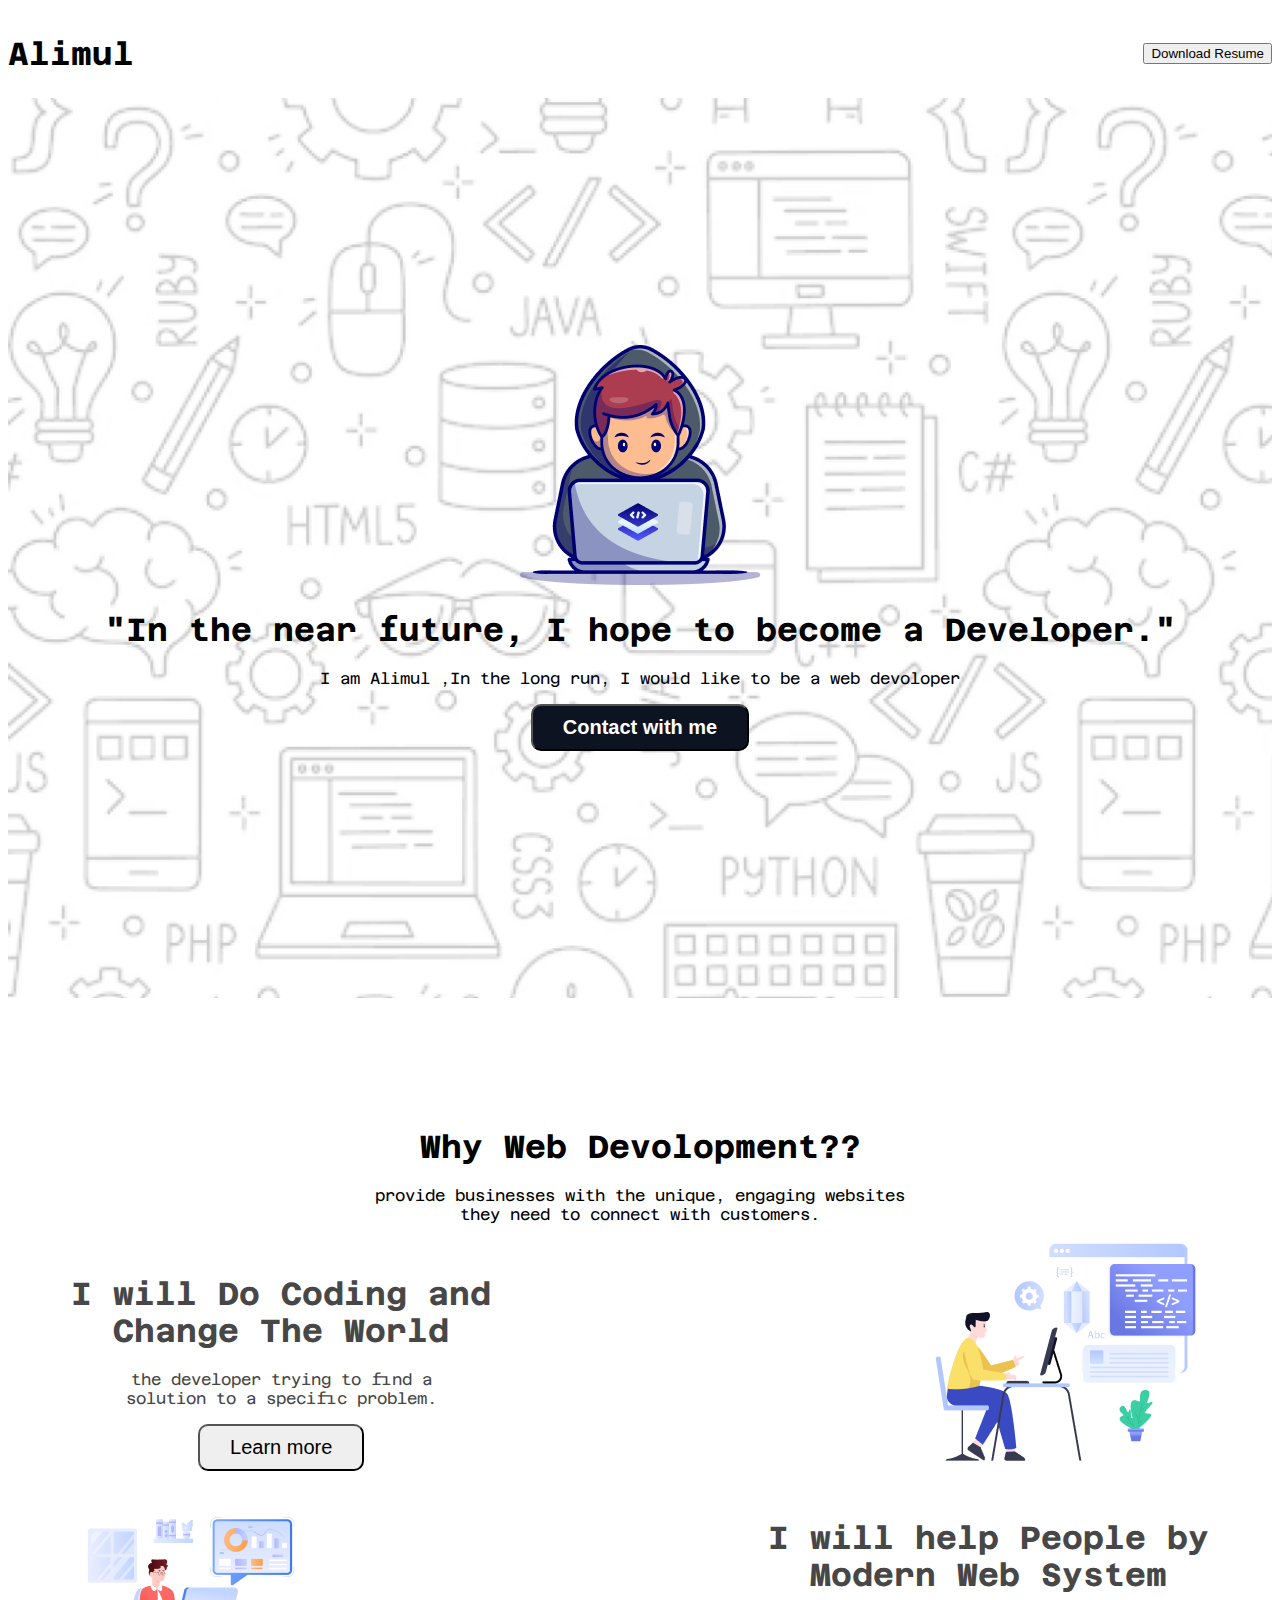
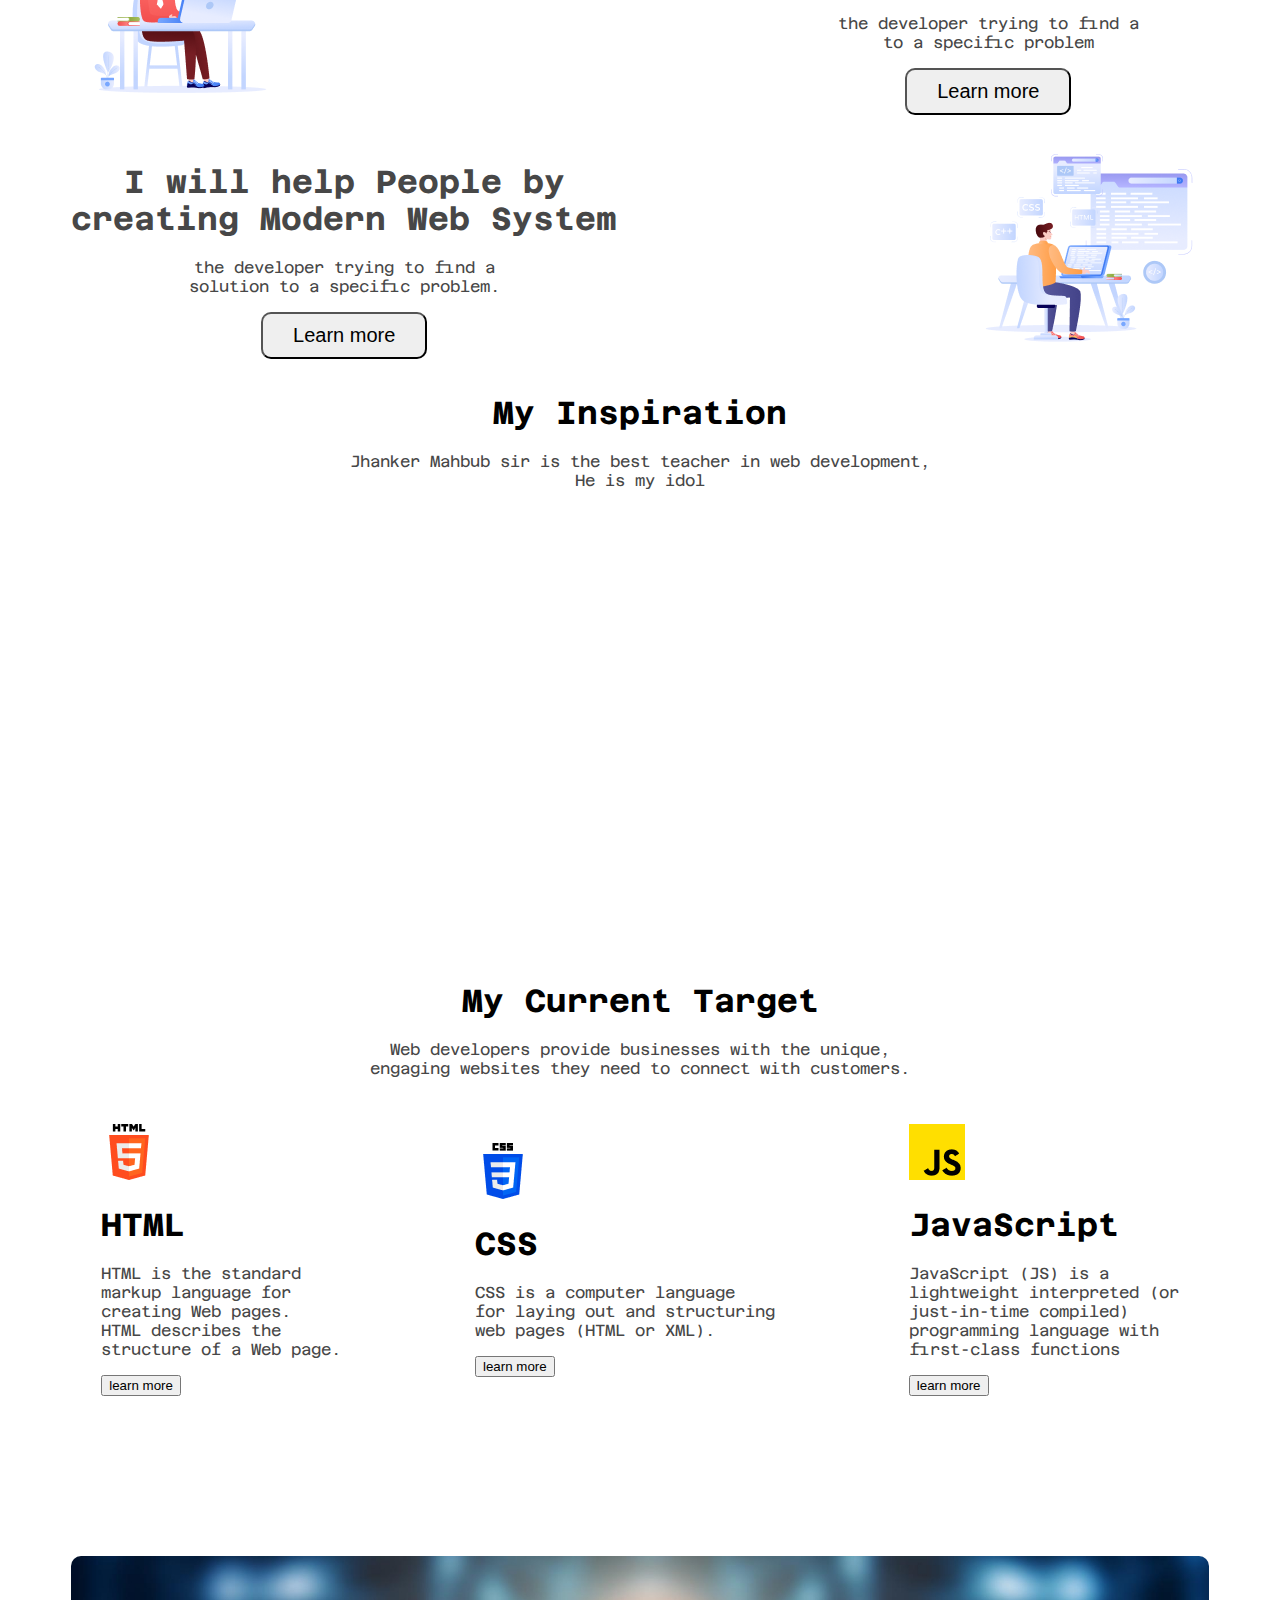
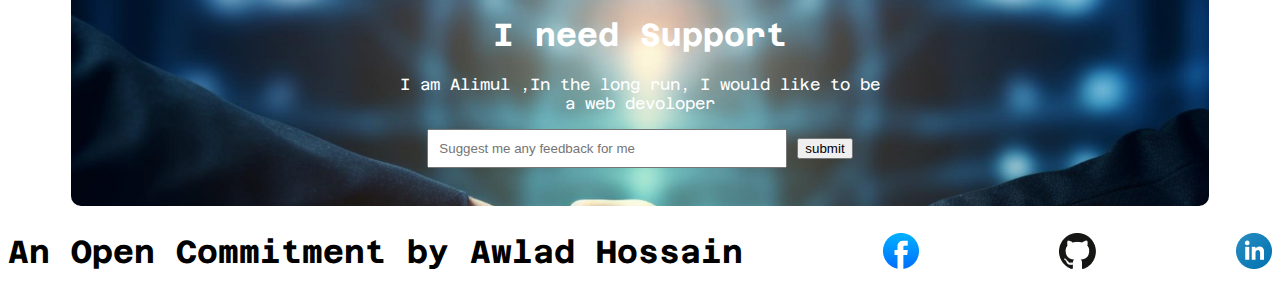
<file: index.html>
<!DOCTYPE html>
<html lang="en">
<head>
    <meta charset="UTF-8">
    <meta name="viewport" content="width=device-width, initial-scale=1.0">
    <title>Assignment 1</title>
    <link rel="preconnect" href="https://fonts.googleapis.com">
<link rel="preconnect" href="https://fonts.gstatic.com" crossorigin>
<link href="https://fonts.googleapis.com/css2?family=Azeret+Mono:ital,wght@0,100..900;1,100..900&display=swap" rel="stylesheet">
<link rel="stylesheet" href="Style/style.css">    



</head>
<body class="azeret-mono-normal">
    <nav>
        <h1>Alimul</h1>
        <button>Download Resume</button>
    </nav>
    <header>
       <div class="header_content">
        <img src="assets/Group.png" alt="">
        <h1>"In the near future, I hope to 
            become a Developer."</h1>
        <p>I am Alimul ,In the long run, I would like to be a web devoloper</p>
        <a href="about.html"><button class="btn_primary">Contact with me</button></a>
       </div>

    </header>
    <main class="main">
        <div class="container">
            <!-- Why web developmet -->
             <section>
              
                <div>
                    <h1 style="text-align: center;">Why Web Devolopment??</h1>
                    <p style="text-align: center"dark2">provide businesses with the unique, engaging websites <br>they need to connect with customers.</p>
                </div>
                <!-- Cards -->

                <div class="cart1">
                    <div class="title">
                        <h1 class="dark2"> I will Do Coding and<br> 
                            Change The World</h1>
                        <p class="dark2">the developer trying to find a<br> solution to a specific problem. </p>
                        <button class="button_design">Learn more</button>
                    </div>   
                    <div class="img_side">
                        <img src="assets/Layer_1.png" alt="">

                    </div>
                
                </div>
                <div class="cart2">
                    <div class="img_side">
                        <img src="assets/Group 3.png" alt="">
                    </div>
                    <div class="title">
                        <h1 class="dark2">I will help People by <br> 
                            Modern Web System</h1>
                        <p class="dark2"> the developer trying to find a <br> to a specific problem </p>
                        <button class="button_design">Learn more</button>
                    </div> 
                </div>
                <div class="cart3">
                    <div class="title">
                        <h1 class="dark2"> I will help People by<br>creating 
                            Modern Web System</h1>
                        <p class="dark2">the developer trying to find a<br> solution to a specific problem. </p>
                        <button class="button_design">Learn more</button>
                    </div>   
                    <div class="img_side">
                        <img src="assets/Group 4.png" alt="">
                  </div>      
                    
                </div>
                

             </section>
             <section>
                <div class="vedio">
                    <h1> My Inspiration</h1>
                    <p class="dark2">Jhanker Mahbub sir is the best teacher in web development,<br>He is my idol </p>
                    <iframe width="800" height="450" src="https://www.youtube.com/embed/DGHn2uOAVCE?si=54YP7CoRucTfFoVd" title="YouTube video player" frameborder="0" allow="accelerometer; autoplay; clipboard-write; encrypted-media; gyroscope; picture-in-picture; web-share" referrerpolicy="strict-origin-when-cross-origin" allowfullscreen></iframe>
                </div>
             </section>

             <!-- Skill -->
              <section>
                <div class="title">
                    <h1> My Current Target</h1>
                    <p class="dark2">Web developers provide businesses with the unique,<br> engaging websites they need to connect with customers.</p>
                </div>

                <div class="skill">
                    <div class="skill_cart">
                        <img class="image_skills" src="assets/html.png" alt="">
                        <h1>HTML</h1>
                        <p class="dark2"> HTML is the standard<br>markup language for<br>creating Web pages.<br>HTML describes the<br>structure of a Web page. </p>
                        <button>learn more</button>
                    </div>
                    <div class="skil2_cart">
                        <img src="./assets/css.png" alt="">
                        <h1>CSS</h1>
                        <p class="dark2">CSS is a computer language<br>for laying out and structuring <br>web pages (HTML or XML). </p>
                        <button>learn more</button>
                    </div>
                    <div class="skil3_cart">
                        <img src="./assets/js.png" alt="">
                        <h1>JavaScript</h1>
                        <p class="dark2">JavaScript (JS) is a<br>lightweight interpreted (or <br>just-in-time compiled) <br>programming language with <br>first-class functions</p>
                        <button>learn more</button>
                    </div>
                </div>
              </section>
        </div>
        
    </main>
    <footer class="footer">
          <div class="footer_content">
            <h1 id="embedded"> I need Support</h1>
            <p id="embedded" class="dark2">I am Alimul ,In the long run, I would like to be <br>a web devoloper</p>
            <input type="text" placeholder="Suggest me any feedback for me" id="embedded2"> <button>submit</button>
           </div>



    </footer>
    <nav>
        <h1> An Open Commitment by Awlad Hossain</h1>
        <img src="assets/facebook.png" alt=""> 
        <img src="assets/github.png" alt="">
        <img src="assets/linkedin-icon 1.png" alt="">
        
    </nav>
</body>
</html>
</file>
<file: Style/style.css>
.azeret-mono-normal {
  font-family: "Azeret Mono", monospace;
  font-optical-sizing: auto;
  font-weight: weight;
  font-style: normal;
}

nav{
  height: 90px;
  display: flex;
  justify-content: space-between;
  align-items: center;
}
header{
  background-image: url("/assets/Hero-bg.png");
  background-repeat: no-repeat;
  background-size: cover;
  width: 100%;
  height: 100vh;
  display: flex;
  justify-content: center;
  align-items: center;

}

.header_content{
  text-align: center;
}

.container{
  width: 90%;
  margin: 0 auto;
}

.heading{
  display: flex;
  justify-content: center;
  align-items: center;
}
.button_design{
  background-attachment: none;
  
  width: 171;
  height: 47;
  padding: 10px 30px;
  border-radius: 10px;
  font-size: 20px;
}
.cart1{
  display: flex;
  gap: 10;
  justify-content: space-between;
  align-items: center;
  color: #0d1321;
}
/* .image_skills{
  display: flex;
  justify-content:center;
  align-items: center;
} */

.cart2{
  display: flex;
  justify-content: space-between;
  align-items: center;
}
.cart1{
  display: flex;
  justify-content: space-between;
  align-items: center;
}

.cart3{
  display: flex;
  justify-content: space-between;
  align-items: center;
}
.skill{
  display: flex;
  justify-content: space-between;
  align-items: center;
  gap: 20px;
  padding: 30px;
  box-shadow: 0px, 6px, 50px, 0px black;
}
.skill2{
  display: flex;
  justify-content: space-between;
  align-items: center;
  gap: 20px;
  padding: 30px;
}
.skill3{
  display: flex;
  justify-content: space-between;
  align-items: center;
  gap: 20px;
  padding: 30px;
}
.btn_primary {
  background-color: #0D1321;
  font-weight: bold;
  color: #fff;
  width: 998;
  height: 409;
  padding: 10px 30px;
  border-radius: 10px;
  font-size: 20px;
}

.vedio{
  text-align: center;
}
.title{
  text-align: center;
}
.main{
  margin-top: 130px;
  margin-bottom: 130px;
}

.footer{
  background-image: url("/assets/handshake.jpg");
  background-repeat: no-repeat;
  background-size: cover;
  height: 250px;
  width: 90%;
  display: flex;
  justify-content: center;
  align-items: center;
  margin: 0 auto;
  border-radius: 10px;
}

.footer_content{
  text-align: center;
}

.footer_content input{
  padding: 10px;
  width: 70%;
}
.dark2{
  color: #474747;
}

.btn_design{
  border: none;
}
#embedded{
  color: #fff;

}
#embedded2{
  width: 150;
  height: 40;
}
</file>
